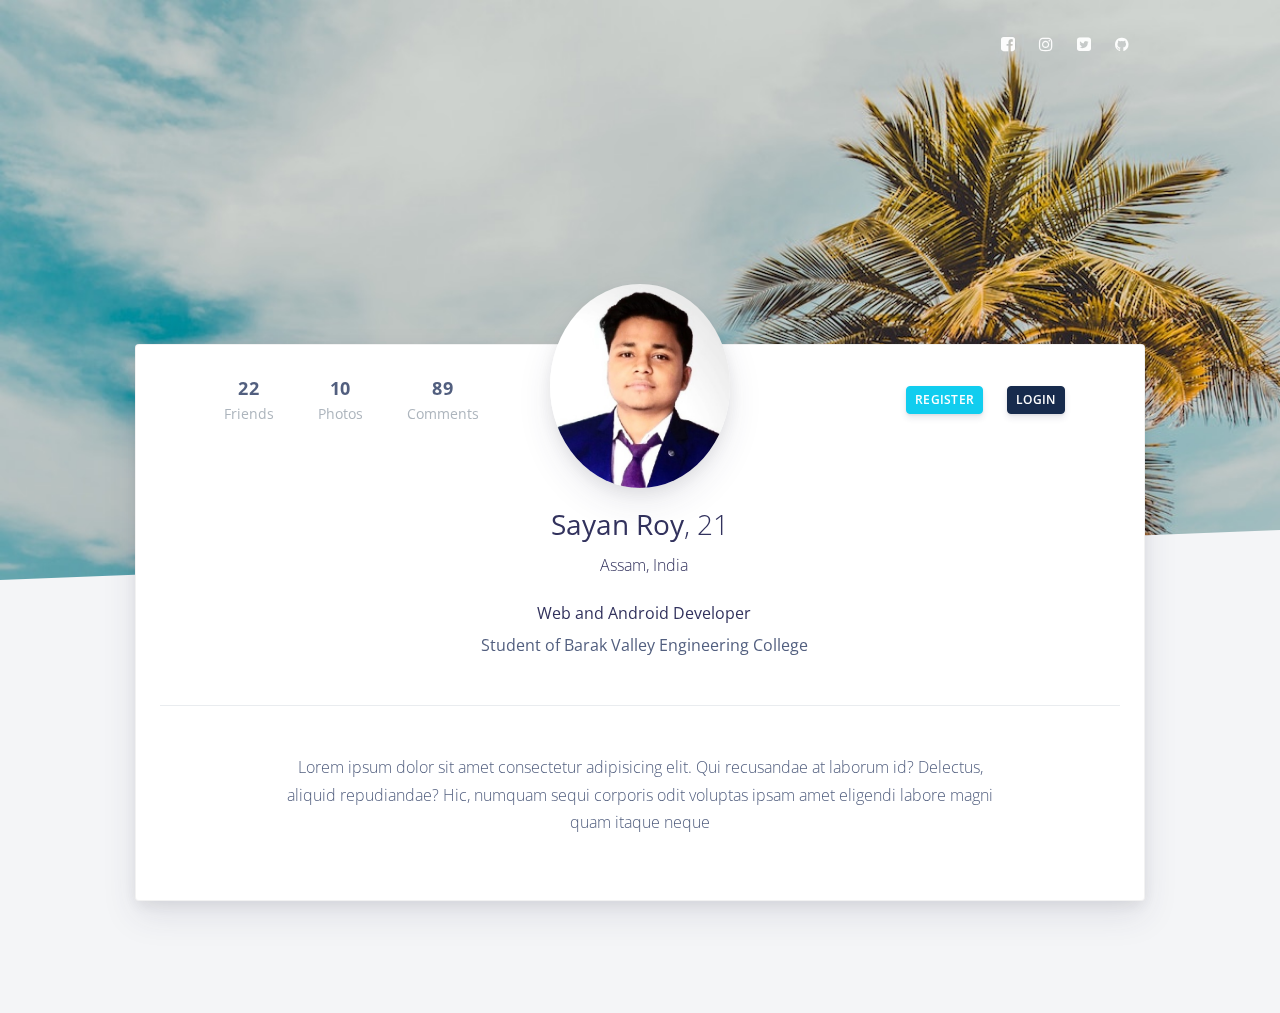
<file: examples/index.html>
<!DOCTYPE html>
<html lang="en">

<head>
  <meta charset="utf-8" />
  <meta name="viewport" content="width=device-width, initial-scale=1, shrink-to-fit=no">
  <link rel="apple-touch-icon" sizes="76x76" href="../assets/img/apple-icon.png">
  <link rel="icon" type="image/png" href="../assets/img/favicon.png">
  <title>
 my intership project by sayan
  </title>
  <!--     Fonts and icons     -->
  <link href="https://fonts.googleapis.com/css?family=Open+Sans:300,400,600,700" rel="stylesheet">
  <link href="https://use.fontawesome.com/releases/v5.0.6/css/all.css" rel="stylesheet">
  <!-- Nucleo Icons -->
  <link href="../assets/css/nucleo-icons.css" rel="stylesheet" />
  <link href="../assets/css/nucleo-svg.css" rel="stylesheet" />
  <!-- Font Awesome Icons -->
  <link href="../assets/css/font-awesome.css" rel="stylesheet" />
  <link href="../assets/css/nucleo-svg.css" rel="stylesheet" />
  <!-- CSS Files -->
  <link href="../assets/css/first.css" rel="stylesheet" />
</head>

<body class="profile-page">
  <!-- Navbar -->
  <nav id="navbar-main" class="navbar navbar-main navbar-expand-lg navbar-transparent navbar-light headroom">
    <div class="container">
     
      <button class="navbar-toggler" type="button" data-toggle="collapse" data-target="#navbar_global" aria-controls="navbar_global" aria-expanded="false" aria-label="Toggle navigation">
        <span class="navbar-toggler-icon"></span>
      </button>
      <div class="navbar-collapse collapse" id="navbar_global">
        <div class="navbar-collapse-header">
          <div class="row">
            
            <div class="col-6 collapse-close">
              <button type="button" class="navbar-toggler" data-toggle="collapse" data-target="#navbar_global" aria-controls="navbar_global" aria-expanded="false" aria-label="Toggle navigation">
                <span></span>
                <span></span>
              </button>
            </div>
          </div>
        </div>
        
        <ul class="navbar-nav align-items-lg-center ml-lg-auto">
          <li class="nav-item">
            <a class="nav-link nav-link-icon" href="#" target="_blank" data-toggle="tooltip" title="Like us on Facebook">
              <i class="fa fa-facebook-square"></i>
              <span class="nav-link-inner--text d-lg-none">Facebook</span>
            </a>
          </li>
          <li class="nav-item">
            <a class="nav-link nav-link-icon" href="#" target="_blank" data-toggle="tooltip" title="Follow us on Instagram">
              <i class="fa fa-instagram"></i>
              <span class="nav-link-inner--text d-lg-none">Instagram</span>
            </a>
          </li>
          <li class="nav-item">
            <a class="nav-link nav-link-icon" href="#" target="_blank" data-toggle="tooltip" title="Follow us on Twitter">
              <i class="fa fa-twitter-square"></i>
              <span class="nav-link-inner--text d-lg-none">Twitter</span>
            </a>
          </li>
          <li class="nav-item">
            <a class="nav-link nav-link-icon" href="#" target="_blank" data-toggle="tooltip" title="Star us on Github">
              <i class="fa fa-github"></i>
              <span class="nav-link-inner--text d-lg-none">Github</span>
            </a>
          </li>
          
        
        </ul>
      </div>
    </div>
  </nav>
  <!-- End Navbar -->
  <div class="wrapper">
    <section class="section-profile-cover section-shaped my-0">
      <!-- Circles background -->
      <img class="bg-image" src="../assets/img/pages/mohamed.jpg" style="width: 100%;">
      <!-- SVG separator -->
      <div class="separator separator-bottom separator-skew">
        <svg x="0" y="0" viewBox="0 0 2560 100" preserveAspectRatio="none" version="1.1" xmlns="http://www.w3.org/2000/svg">
          <polygon class="fill-secondary" points="2560 0 2560 100 0 100"></polygon>
        </svg>
      </div>
    </section>
    <section class="section bg-secondary">
      <div class="container">
        <div class="card card-profile shadow mt--300">
          <div class="px-4">
            <div class="row justify-content-center">
              <div class="col-lg-3 order-lg-2">
                <div class="card-profile-image">
                  <a href="javascript:;">
                    <img src="../assets/img/faces/sayan.jpg" class="rounded-circle">
                  </a>
                </div>
              </div>
              <div class="col-lg-4 order-lg-3 text-lg-right align-self-lg-center">
                <div class="card-profile-actions py-4 mt-lg-0">
                  <a href="../examples/register.html" class="btn btn-sm btn-info mr-4">Register</a>
                  <a href="../examples/login.html" class="btn btn-sm btn-default float-right">LogIn</a>
                </div>
              </div>
              <div class="col-lg-4 order-lg-1">
                <div class="card-profile-stats d-flex justify-content-center">
                  <div>
                    <span class="heading">22</span>
                    <span class="description">Friends</span>
                  </div>
                  <div>
                    <span class="heading">10</span>
                    <span class="description">Photos</span>
                  </div>
                  <div>
                    <span class="heading">89</span>
                    <span class="description">Comments</span>
                  </div>
                </div>
              </div>
            </div>
            <div class="text-center mt-5">
              <h3>Sayan Roy<span class="font-weight-light">, 21</span></h3>
              <div class="h6 font-weight-300"><i class="ni location_pin mr-2"></i>Assam, India</div>
              <div class="h6 mt-4"><i class="ni business_briefcase-24 mr-2"></i>Web and Android Developer</div>
              <div><i class="ni education_hat mr-2"></i>Student of Barak Valley Engineering College</div>
            </div>
            <div class="mt-5 py-5 border-top text-center">
              <div class="row justify-content-center">
                <div class="col-lg-9">
                  <p>Lorem ipsum dolor sit amet consectetur adipisicing elit. Qui recusandae at laborum id? Delectus, aliquid repudiandae? Hic, numquam sequi corporis odit voluptas ipsam amet eligendi labore magni quam itaque neque</p>
               
                </div>
              </div>
            </div>
          </div>
        </div>
      </div>
    </section>
    <footer class="footer">
      
    </footer>
  </div>

</body>

</html>
</file>
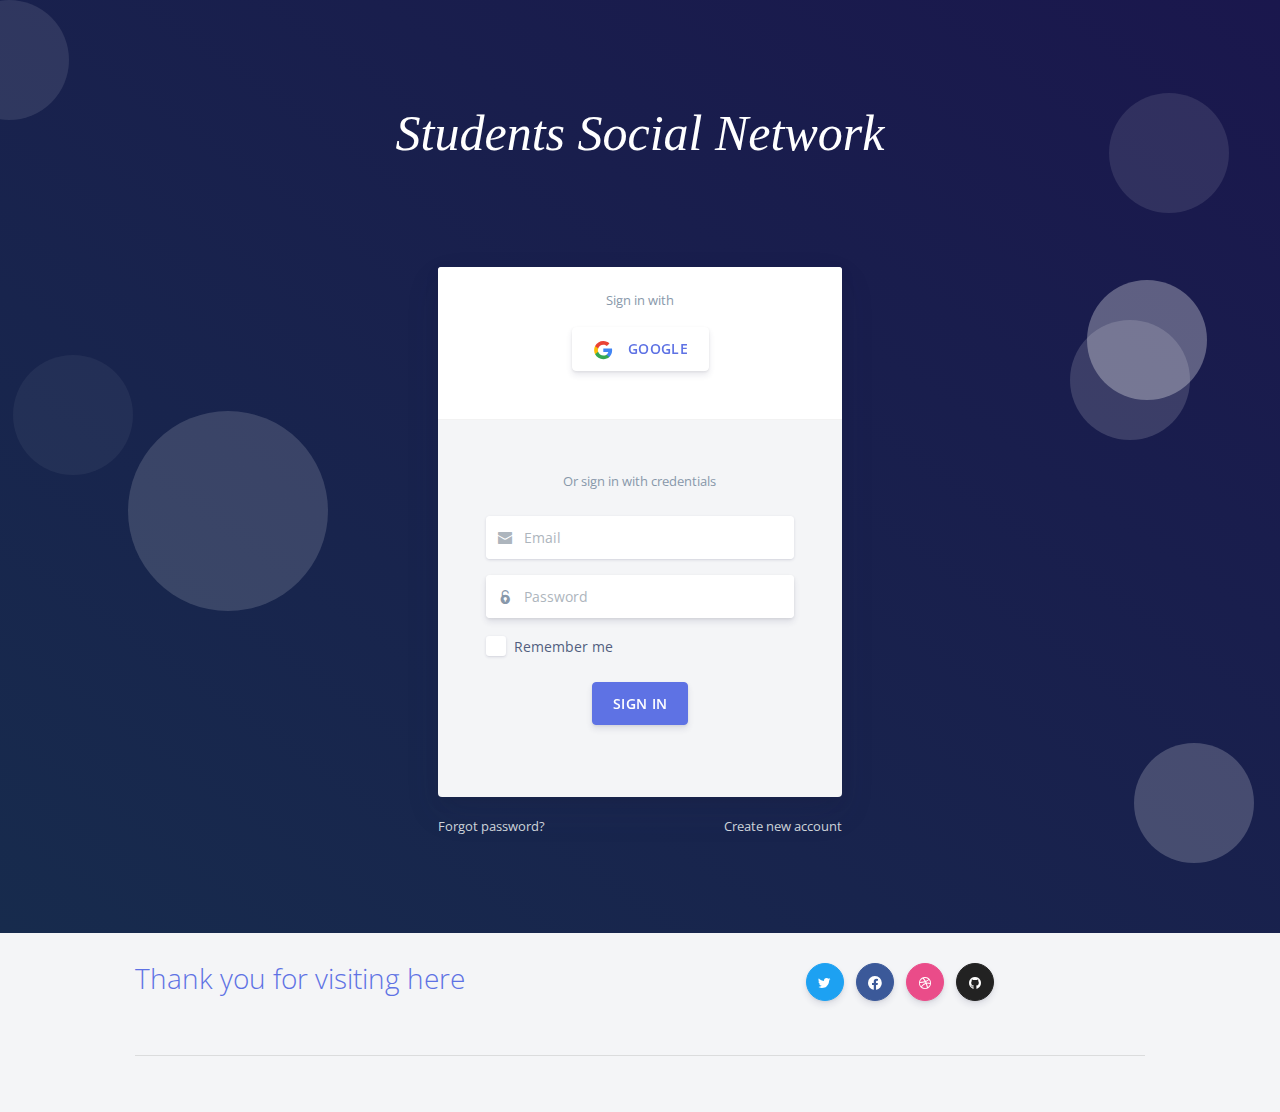
<file: examples/login.html>
<!DOCTYPE html>
<html lang="en">

<head>
  <meta charset="utf-8" />
  <meta name="viewport" content="width=device-width, initial-scale=1, shrink-to-fit=no">
  <link rel="apple-touch-icon" sizes="76x76" href="../assets/img/apple-icon.png">
  <link rel="icon" type="image/png" href="../assets/img/favicon.png">
  <title>
   designed by sayan
  </title>
  <!--     Fonts and icons     -->
  <link href="https://fonts.googleapis.com/css?family=Open+Sans:300,400,600,700" rel="stylesheet">
  <link href="https://use.fontawesome.com/releases/v5.0.6/css/all.css" rel="stylesheet">
  <!-- Nucleo Icons -->
  <link href="../assets/css/nucleo-icons.css" rel="stylesheet" />
  <link href="../assets/css/nucleo-svg.css" rel="stylesheet" />
  <!-- Font Awesome Icons -->
  <link href="../assets/css/font-awesome.css" rel="stylesheet" />
  <link href="../assets/css/nucleo-svg.css" rel="stylesheet" />
  <!-- CSS Files -->
  <link href="../assets/css/first.css" rel="stylesheet" />
  <link rel="stylesheet" href="../assets/css/style.css">
</head>

<body class="login-page">
  <!-- Navbar -->
   <!-- End Navbar -->
  <section class="section section-shaped section-lg">
    <div class="shape shape-style-1 bg-gradient-default">
      <span></span>
      <span></span>
      <span></span>
      <span></span>
      <span></span>
      <span></span>
      <span></span>
      <span></span>
    </div>
    <div class="container sayan">Students Social Network</div>
    <div class="container pt-lg-7">
      <div class="row justify-content-center">
        <div class="col-lg-5">
          <div class="card bg-secondary shadow border-0">
            <div class="card-header bg-white pb-5">
              <div class="text-muted text-center mb-3"><small>Sign in with</small></div>
              <div class="btn-wrapper text-center">
               
                <a href="#" class="btn btn-neutral btn-icon">
                  <span class="btn-inner--icon"><img src="../assets/img/icons/google.svg"></span>
                  <span class="btn-inner--text">Google</span>
                </a>
              </div>
            </div>
            <div class="card-body px-lg-5 py-lg-5">
              <div class="text-center text-muted mb-4">
                <small>Or sign in with credentials</small>
              </div>
              <form role="form">
                <div class="form-group mb-3">
                  <div class="input-group input-group-alternative">
                    <div class="input-group-prepend">
                      <span class="input-group-text"><i class="ni ni-email-83"></i></span>
                    </div>
                    <input class="form-control" placeholder="Email" type="email">
                  </div>
                </div>
                <div class="form-group focused">
                  <div class="input-group input-group-alternative">
                    <div class="input-group-prepend">
                      <span class="input-group-text"><i class="ni ni-lock-circle-open"></i></span>
                    </div>
                    <input class="form-control" placeholder="Password" type="password">
                  </div>
                </div>
                <div class="custom-control custom-control-alternative custom-checkbox">
                  <input class="custom-control-input" id=" customCheckLogin" type="checkbox">
                  <label class="custom-control-label" for=" customCheckLogin"><span>Remember me</span></label>
                </div>
                <div class="text-center">
                  <button type="button" class="btn btn-primary my-4">Sign in</button>
                </div>
              </form>
            </div>
          </div>
          <div class="row mt-3">
            <div class="col-6">
              <a href="#" class="text-light"><small>Forgot password?</small></a>
            </div>
            <div class="col-6 text-right">
              <a href="#" class="text-light"><small>Create new account</small></a>
            </div>
          </div>
        </div>
      </div>
    </div>
  </section>
  <footer class="footer">
    <div class="container">
      <div class="row row-grid align-items-center mb-5">
        <div class="col-lg-6">
          <h3 class="text-primary font-weight-light mb-2">Thank you for visiting here</h3>
          
        </div>
        <div class="col-lg-6 text-lg-center btn-wrapper">
          <button target="_blank" href="#" rel="nofollow" class="btn btn-icon-only btn-twitter rounded-circle" data-toggle="tooltip" data-original-title="Follow us">
            <span class="btn-inner--icon"><i class="fa fa-twitter"></i></span>
          </button>
          <button target="_blank" href="#" rel="nofollow" class="btn-icon-only rounded-circle btn btn-facebook" data-toggle="tooltip" data-original-title="Like us">
            <span class="btn-inner--icon"><i class="fab fa-facebook"></i></span>
          </button>
          <button target="_blank" href="#" rel="nofollow" class="btn btn-icon-only btn-dribbble rounded-circle" data-toggle="tooltip" data-original-title="Follow us">
            <span class="btn-inner--icon"><i class="fa fa-dribbble"></i></span>
          </button>
          <button target="_blank" href="#" rel="nofollow" class="btn btn-icon-only btn-github rounded-circle" data-toggle="tooltip" data-original-title="Star on Github">
            <span class="btn-inner--icon"><i class="fa fa-github"></i></span>
          </button>
        </div>
      </div>
      <hr>
     
    </div>
  </footer>
  
</body>

</html>
</file>
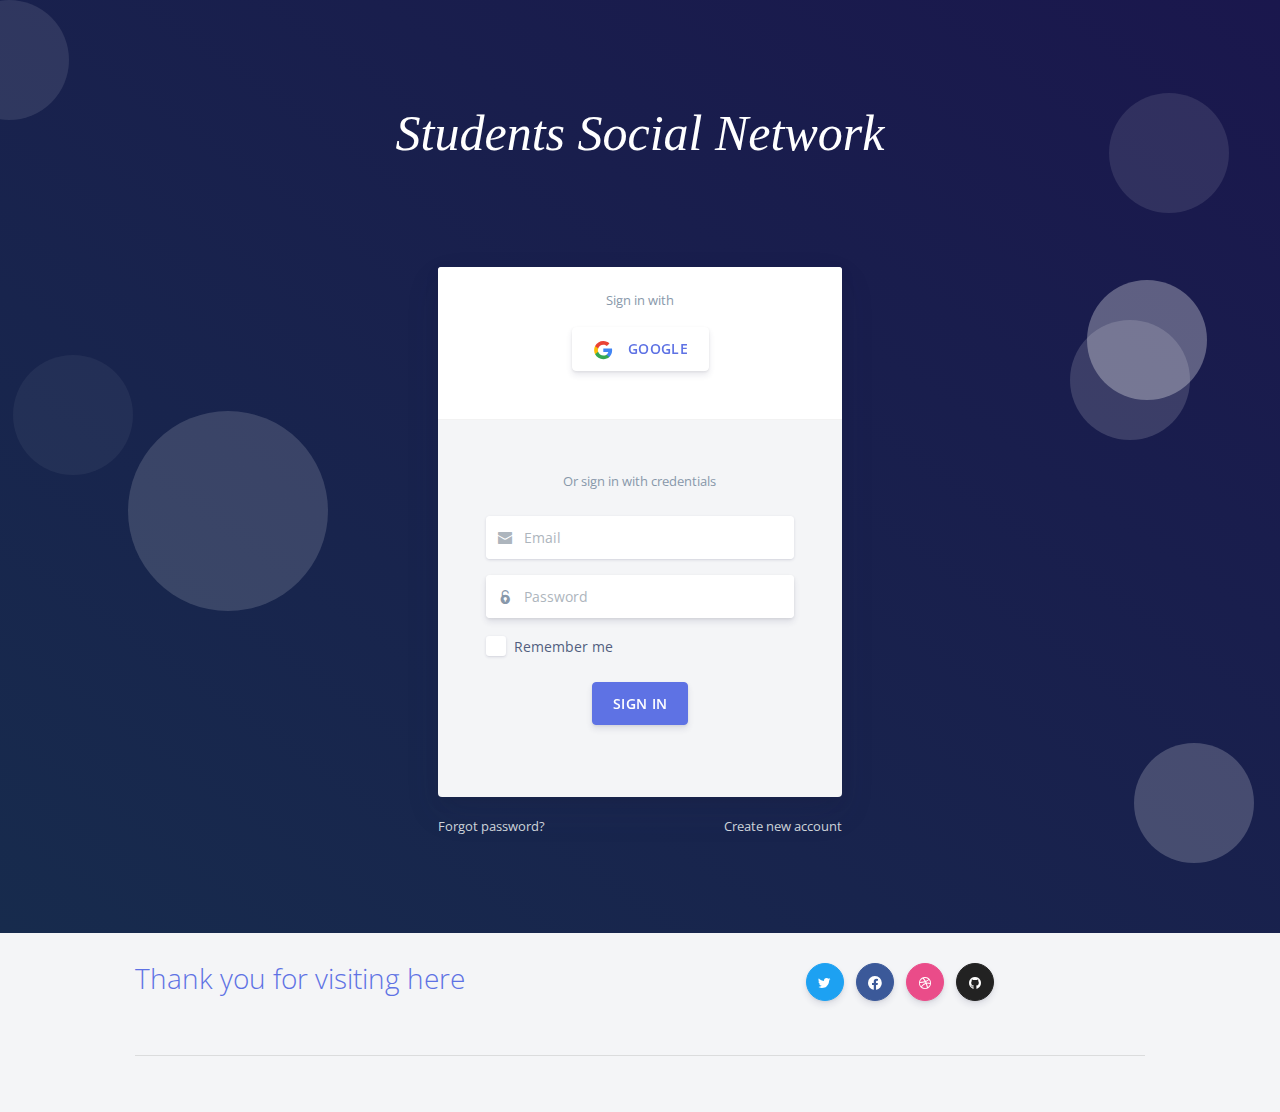
<file: examples/register.html>
<!DOCTYPE html>
<html lang="en">

<head>
  <meta charset="utf-8" />
  <meta name="viewport" content="width=device-width, initial-scale=1, shrink-to-fit=no">
  <link rel="apple-touch-icon" sizes="76x76" href="../assets/img/apple-icon.png">
  <link rel="icon" type="image/png" href="../assets/img/favicon.png">
  <title>
  designed by sayan
  </title>
  <!--     Fonts and icons     -->
  <link href="https://fonts.googleapis.com/css?family=Open+Sans:300,400,600,700" rel="stylesheet">
  <link href="https://use.fontawesome.com/releases/v5.0.6/css/all.css" rel="stylesheet">
  <!-- Nucleo Icons -->
  <link href="../assets/css/nucleo-icons.css" rel="stylesheet" />
  <link href="../assets/css/nucleo-svg.css" rel="stylesheet" />
  <!-- Font Awesome Icons -->
  <link href="../assets/css/font-awesome.css" rel="stylesheet" />
  <link href="../assets/css/nucleo-svg.css" rel="stylesheet" />
  <!-- CSS Files -->
  <link href="../assets/css/first.css" rel="stylesheet" />
  <link rel="stylesheet" href="../assets/css/style.css">
</head>

<body class="login-page">
  <!-- Navbar -->
   <!-- End Navbar -->
  <section class="section section-shaped section-lg">
    <div class="shape shape-style-1 bg-gradient-default">
      <span></span>
      <span></span>
      <span></span>
      <span></span>
      <span></span>
      <span></span>
      <span></span>
      <span></span>
    </div>
    <div class="container sayan">Students Social Network</div>
    <div class="container pt-lg-7">
      <div class="row justify-content-center">
        <div class="col-lg-5">
          <div class="card bg-secondary shadow border-0">
            <div class="card-header bg-white pb-5">
              <div class="text-muted text-center mb-3"><small>Sign in with</small></div>
              <div class="btn-wrapper text-center">
               
                <a href="#" class="btn btn-neutral btn-icon">
                  <span class="btn-inner--icon"><img src="../assets/img/icons/google.svg"></span>
                  <span class="btn-inner--text">Google</span>
                </a>
              </div>
            </div>
            <div class="card-body px-lg-5 py-lg-5">
              <div class="text-center text-muted mb-4">
                <small>Or sign in with credentials</small>
              </div>
              <form role="form">
                <div class="form-group mb-3">
                  <div class="input-group input-group-alternative">
                    <div class="input-group-prepend">
                      <span class="input-group-text"><i class="ni ni-email-83"></i></span>
                    </div>
                    <input class="form-control" placeholder="Email" type="email">
                  </div>
                </div>
                <div class="form-group focused">
                  <div class="input-group input-group-alternative">
                    <div class="input-group-prepend">
                      <span class="input-group-text"><i class="ni ni-lock-circle-open"></i></span>
                    </div>
                    <input class="form-control" placeholder="Password" type="password">
                  </div>
                </div>
                <div class="custom-control custom-control-alternative custom-checkbox">
                  <input class="custom-control-input" id=" customCheckLogin" type="checkbox">
                  <label class="custom-control-label" for=" customCheckLogin"><span>Remember me</span></label>
                </div>
                <div class="text-center">
                  <button type="button" class="btn btn-primary my-4">Sign in</button>
                </div>
              </form>
            </div>
          </div>
          <div class="row mt-3">
            <div class="col-6">
              <a href="#" class="text-light"><small>Forgot password?</small></a>
            </div>
            <div class="col-6 text-right">
              <a href="#" class="text-light"><small>Create new account</small></a>
            </div>
          </div>
        </div>
      </div>
    </div>
  </section>
  <footer class="footer">
    <div class="container">
      <div class="row row-grid align-items-center mb-5">
        <div class="col-lg-6">
          <h3 class="text-primary font-weight-light mb-2">Thank you for visiting here</h3>
          
        </div>
        <div class="col-lg-6 text-lg-center btn-wrapper">
          <button target="_blank" href="#" rel="nofollow" class="btn btn-icon-only btn-twitter rounded-circle" data-toggle="tooltip" data-original-title="Follow us">
            <span class="btn-inner--icon"><i class="fa fa-twitter"></i></span>
          </button>
          <button target="_blank" href="#" rel="nofollow" class="btn-icon-only rounded-circle btn btn-facebook" data-toggle="tooltip" data-original-title="Like us">
            <span class="btn-inner--icon"><i class="fab fa-facebook"></i></span>
          </button>
          <button target="_blank" href="#" rel="nofollow" class="btn btn-icon-only btn-dribbble rounded-circle" data-toggle="tooltip" data-original-title="Follow us">
            <span class="btn-inner--icon"><i class="fa fa-dribbble"></i></span>
          </button>
          <button target="_blank" href="#" rel="nofollow" class="btn btn-icon-only btn-github rounded-circle" data-toggle="tooltip" data-original-title="Star on Github">
            <span class="btn-inner--icon"><i class="fa fa-github"></i></span>
          </button>
        </div>
      </div>
      <hr>
     
    </div>
  </footer>
  
</body>

</html>
</file>
<file: assets/css/nucleo-icons.css>
/*--------------------------------

hermes-dashboard-icons Web Font - built using nucleoapp.com
License - nucleoapp.com/license/

-------------------------------- */
@font-face {
  font-family: 'NucleoIcons';
  src: url('../fonts/nucleo-icons.eot');
  src: url('../fonts/nucleo-icons.eot') format('embedded-opentype'), url('../fonts/nucleo-icons.woff2') format('woff2'), url('../fonts/nucleo-icons.woff') format('woff'), url('../fonts/nucleo-icons.ttf') format('truetype'), url('../fonts/nucleo-icons.svg') format('svg');
  font-weight: normal;
  font-style: normal;
}

/*------------------------
    base class definition
-------------------------*/
.ni {
  display: inline-block;
  font: normal normal normal 14px/1 NucleoIcons;
  font-size: inherit;
  text-rendering: auto;
  -webkit-font-smoothing: antialiased;
  -moz-osx-font-smoothing: grayscale;
}

/*------------------------
  change icon size
-------------------------*/
.ni-lg {
  font-size: 1.33333333em;
  line-height: 0.75em;
  vertical-align: -15%;
}

.ni-2x {
  font-size: 2em;
}

.ni-3x {
  font-size: 3em;
}

.ni-4x {
  font-size: 4em;
}

.ni-5x {
  font-size: 5em;
}

/*----------------------------------
  add a square/circle background
-----------------------------------*/
.ni.square,
.ni.circle {
  padding: 0.33333333em;
  vertical-align: -16%;
  background-color: #eee;
}

.ni.circle {
  border-radius: 50%;
}

/*------------------------
  list icons
-------------------------*/
.ni-ul {
  padding-left: 0;
  margin-left: 2.14285714em;
  list-style-type: none;
}

.ni-ul>li {
  position: relative;
}

.ni-ul>li>.ni {
  position: absolute;
  left: -1.57142857em;
  top: 0.14285714em;
  text-align: center;
}

.ni-ul>li>.ni.lg {
  top: 0;
  left: -1.35714286em;
}

.ni-ul>li>.ni.circle,
.ni-ul>li>.ni.square {
  top: -0.19047619em;
  left: -1.9047619em;
}

/*------------------------
  spinning icons
-------------------------*/
.ni.spin {
  -webkit-animation: nc-spin 2s infinite linear;
  -moz-animation: nc-spin 2s infinite linear;
  animation: nc-spin 2s infinite linear;
}

@-webkit-keyframes nc-spin {
  0% {
    -webkit-transform: rotate(0deg);
  }

  100% {
    -webkit-transform: rotate(360deg);
  }
}

@-moz-keyframes nc-spin {
  0% {
    -moz-transform: rotate(0deg);
  }

  100% {
    -moz-transform: rotate(360deg);
  }
}

@keyframes nc-spin {
  0% {
    -webkit-transform: rotate(0deg);
    -moz-transform: rotate(0deg);
    -ms-transform: rotate(0deg);
    -o-transform: rotate(0deg);
    transform: rotate(0deg);
  }

  100% {
    -webkit-transform: rotate(360deg);
    -moz-transform: rotate(360deg);
    -ms-transform: rotate(360deg);
    -o-transform: rotate(360deg);
    transform: rotate(360deg);
  }
}

/*------------------------
  rotated/flipped icons
-------------------------*/
.ni.rotate-90 {
  filter: progid:DXImageTransform.Microsoft.BasicImage(rotation=1);
  -webkit-transform: rotate(90deg);
  -moz-transform: rotate(90deg);
  -ms-transform: rotate(90deg);
  -o-transform: rotate(90deg);
  transform: rotate(90deg);
}

.ni.rotate-180 {
  filter: progid:DXImageTransform.Microsoft.BasicImage(rotation=2);
  -webkit-transform: rotate(180deg);
  -moz-transform: rotate(180deg);
  -ms-transform: rotate(180deg);
  -o-transform: rotate(180deg);
  transform: rotate(180deg);
}

.ni.rotate-270 {
  filter: progid:DXImageTransform.Microsoft.BasicImage(rotation=3);
  -webkit-transform: rotate(270deg);
  -moz-transform: rotate(270deg);
  -ms-transform: rotate(270deg);
  -o-transform: rotate(270deg);
  transform: rotate(270deg);
}

.ni.flip-y {
  filter: progid:DXImageTransform.Microsoft.BasicImage(rotation=0);
  -webkit-transform: scale(-1, 1);
  -moz-transform: scale(-1, 1);
  -ms-transform: scale(-1, 1);
  -o-transform: scale(-1, 1);
  transform: scale(-1, 1);
}

.ni.flip-x {
  filter: progid:DXImageTransform.Microsoft.BasicImage(rotation=2);
  -webkit-transform: scale(1, -1);
  -moz-transform: scale(1, -1);
  -ms-transform: scale(1, -1);
  -o-transform: scale(1, -1);
  transform: scale(1, -1);
}

/*------------------------
    font icons
-------------------------*/

.ni-active-40::before {
  content: "\ea02";
}

.ni-air-baloon::before {
  content: "\ea03";
}

.ni-album-2::before {
  content: "\ea04";
}

.ni-align-center::before {
  content: "\ea05";
}

.ni-align-left-2::before {
  content: "\ea06";
}

.ni-ambulance::before {
  content: "\ea07";
}

.ni-app::before {
  content: "\ea08";
}

.ni-archive-2::before {
  content: "\ea09";
}

.ni-atom::before {
  content: "\ea0a";
}

.ni-badge::before {
  content: "\ea0b";
}

.ni-bag-17::before {
  content: "\ea0c";
}

.ni-basket::before {
  content: "\ea0d";
}

.ni-bell-55::before {
  content: "\ea0e";
}

.ni-bold-down::before {
  content: "\ea0f";
}

.ni-bold-left::before {
  content: "\ea10";
}

.ni-bold-right::before {
  content: "\ea11";
}

.ni-bold-up::before {
  content: "\ea12";
}

.ni-bold::before {
  content: "\ea13";
}

.ni-book-bookmark::before {
  content: "\ea14";
}

.ni-books::before {
  content: "\ea15";
}

.ni-box-2::before {
  content: "\ea16";
}

.ni-briefcase-24::before {
  content: "\ea17";
}

.ni-building::before {
  content: "\ea18";
}

.ni-bulb-61::before {
  content: "\ea19";
}

.ni-bullet-list-67::before {
  content: "\ea1a";
}

.ni-bus-front-12::before {
  content: "\ea1b";
}

.ni-button-pause::before {
  content: "\ea1c";
}

.ni-button-play::before {
  content: "\ea1d";
}

.ni-button-power::before {
  content: "\ea1e";
}

.ni-calendar-grid-58::before {
  content: "\ea1f";
}

.ni-camera-compact::before {
  content: "\ea20";
}

.ni-caps-small::before {
  content: "\ea21";
}

.ni-cart::before {
  content: "\ea22";
}

.ni-chart-bar-32::before {
  content: "\ea23";
}

.ni-chart-pie-35::before {
  content: "\ea24";
}

.ni-chat-round::before {
  content: "\ea25";
}

.ni-check-bold::before {
  content: "\ea26";
}

.ni-circle-08::before {
  content: "\ea27";
}

.ni-cloud-download-95::before {
  content: "\ea28";
}

.ni-cloud-upload-96::before {
  content: "\ea29";
}

.ni-compass-04::before {
  content: "\ea2a";
}

.ni-controller::before {
  content: "\ea2b";
}

.ni-credit-card::before {
  content: "\ea2c";
}

.ni-curved-next::before {
  content: "\ea2d";
}

.ni-delivery-fast::before {
  content: "\ea2e";
}

.ni-diamond::before {
  content: "\ea2f";
}

.ni-email-83::before {
  content: "\ea30";
}

.ni-fat-add::before {
  content: "\ea31";
}

.ni-fat-delete::before {
  content: "\ea32";
}

.ni-fat-remove::before {
  content: "\ea33";
}

.ni-favourite-28::before {
  content: "\ea34";
}

.ni-folder-17::before {
  content: "\ea35";
}

.ni-glasses-2::before {
  content: "\ea36";
}

.ni-hat-3::before {
  content: "\ea37";
}

.ni-headphones::before {
  content: "\ea38";
}

.ni-html5::before {
  content: "\ea39";
}

.ni-istanbul::before {
  content: "\ea3a";
}

.ni-key-25::before {
  content: "\ea3b";
}

.ni-laptop::before {
  content: "\ea3c";
}

.ni-like-2::before {
  content: "\ea3d";
}

.ni-lock-circle-open::before {
  content: "\ea3e";
}

.ni-map-big::before {
  content: "\ea3f";
}

.ni-mobile-button::before {
  content: "\ea40";
}

.ni-money-coins::before {
  content: "\ea41";
}

.ni-note-03::before {
  content: "\ea42";
}

.ni-notification-70::before {
  content: "\ea43";
}

.ni-palette::before {
  content: "\ea44";
}

.ni-paper-diploma::before {
  content: "\ea45";
}

.ni-pin-3::before {
  content: "\ea46";
}

.ni-planet::before {
  content: "\ea47";
}

.ni-ruler-pencil::before {
  content: "\ea48";
}

.ni-satisfied::before {
  content: "\ea49";
}

.ni-scissors::before {
  content: "\ea4a";
}

.ni-send::before {
  content: "\ea4b";
}

.ni-settings-gear-65::before {
  content: "\ea4c";
}

.ni-settings::before {
  content: "\ea4d";
}

.ni-single-02::before {
  content: "\ea4e";
}

.ni-single-copy-04::before {
  content: "\ea4f";
}

.ni-sound-wave::before {
  content: "\ea50";
}

.ni-spaceship::before {
  content: "\ea51";
}

.ni-square-pin::before {
  content: "\ea52";
}

.ni-support-16::before {
  content: "\ea53";
}

.ni-tablet-button::before {
  content: "\ea54";
}

.ni-tag::before {
  content: "\ea55";
}

.ni-tie-bow::before {
  content: "\ea56";
}

.ni-time-alarm::before {
  content: "\ea57";
}

.ni-trophy::before {
  content: "\ea58";
}

.ni-tv-2::before {
  content: "\ea59";
}

.ni-umbrella-13::before {
  content: "\ea5a";
}

.ni-user-run::before {
  content: "\ea5b";
}

.ni-vector::before {
  content: "\ea5c";
}

.ni-watch-time::before {
  content: "\ea5d";
}

.ni-world::before {
  content: "\ea5e";
}

.ni-zoom-split-in::before {
  content: "\ea5f";
}

.ni-collection::before {
  content: "\ea60";
}

.ni-image::before {
  content: "\ea61";
}

.ni-shop::before {
  content: "\ea62";
}

.ni-ungroup::before {
  content: "\ea63";
}

.ni-world-2::before {
  content: "\ea64";
}

.ni-ui-04::before {
  content: "\ea65";
}


/* all icon font classes list here */
</file>
<file: assets/css/nucleo-svg.css>
/* Generated using nucleoapp.com */
/* --------------------------------

Icon colors

-------------------------------- */

.icon {
  display: inline-block;
  /* icon primary color */
  color: #111111;
  height: 1em;
  width: 1em;
}

.icon use {
  /* icon secondary color - fill */
  fill: #7ea6f6;
}

.icon.icon-outline use {
  /* icon secondary color - stroke */
  stroke: #7ea6f6;
}

/* --------------------------------

Change icon size

-------------------------------- */

.icon-xs {
  height: 0.5em;
  width: 0.5em;
}

.icon-sm {
  height: 0.8em;
  width: 0.8em;
}

.icon-lg {
  height: 1.6em;
  width: 1.6em;
}

.icon-xl {
  height: 2em;
  width: 2em;
}

/* -------------------------------- 

Align icon and text 

-------------------------------- */

.icon-text-aligner {
  /* add this class to parent element that contains icon + text */
  display: flex;
  align-items: center;
}

.icon-text-aligner .icon {
  color: inherit;
  margin-right: 0.4em;
}

.icon-text-aligner .icon use {
  color: inherit;
  fill: currentColor;
}

.icon-text-aligner .icon.icon-outline use {
  stroke: currentColor;
}

/* -------------------------------- 

Icon reset values - used to enable color customizations

-------------------------------- */

.icon {
  fill: currentColor;
  stroke: none;
}

.icon.icon-outline {
  fill: none;
  stroke: currentColor;
}

.icon use {
  stroke: none;
}

.icon.icon-outline use {
  fill: none;
}

/* -------------------------------- 

Stroke effects - Nucleo outline icons

- 16px icons -> up to 1px stroke (16px outline icons do not support stroke changes)
- 24px, 32px icons -> up to 2px stroke
- 48px, 64px icons -> up to 4px stroke

-------------------------------- */

.icon-outline.icon-stroke-1 {
  stroke-width: 1px;
}

.icon-outline.icon-stroke-2 {
  stroke-width: 2px;
}

.icon-outline.icon-stroke-3 {
  stroke-width: 3px;
}

.icon-outline.icon-stroke-4 {
  stroke-width: 4px;
}

.icon-outline.icon-stroke-1 use,
.icon-outline.icon-stroke-3 use {
  -webkit-transform: translateX(0.5px) translateY(0.5px);
  -moz-transform: translateX(0.5px) translateY(0.5px);
  -ms-transform: translateX(0.5px) translateY(0.5px);
  -o-transform: translateX(0.5px) translateY(0.5px);
  transform: translateX(0.5px) translateY(0.5px);
}
</file>
